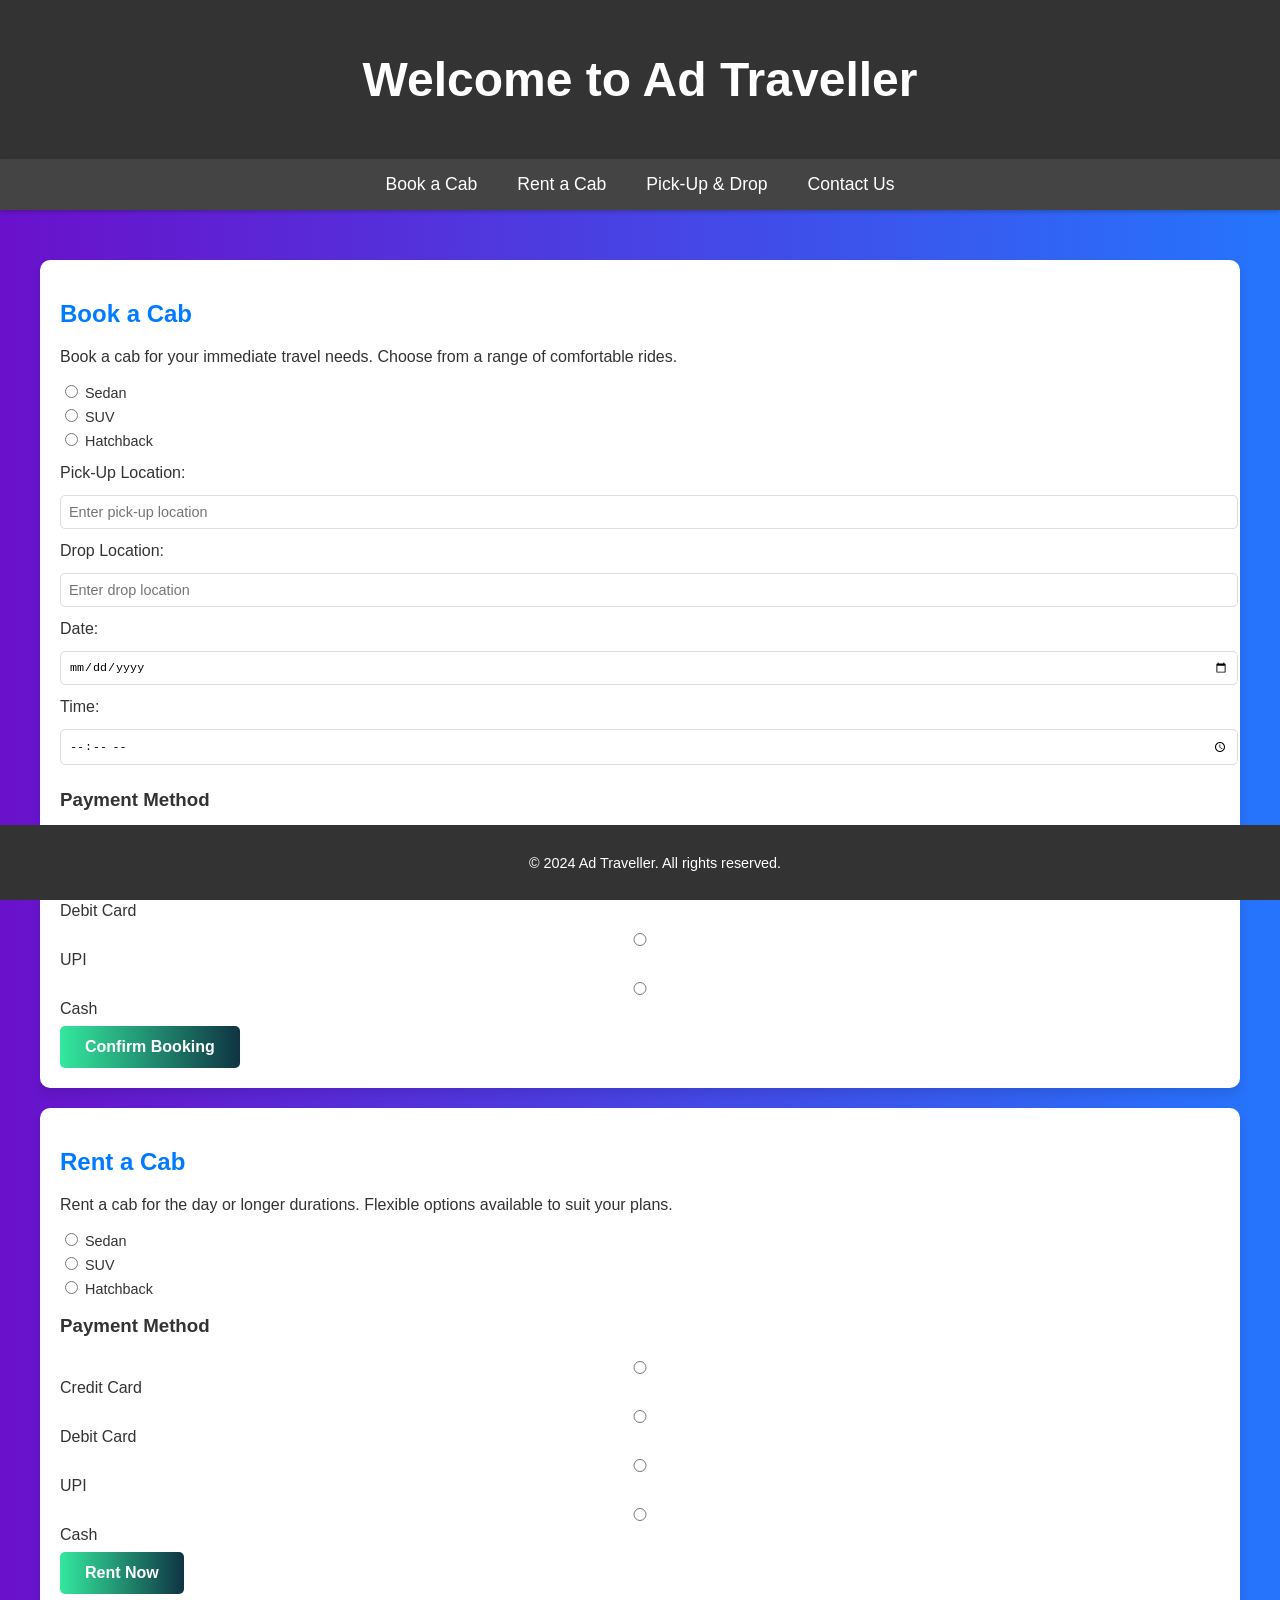
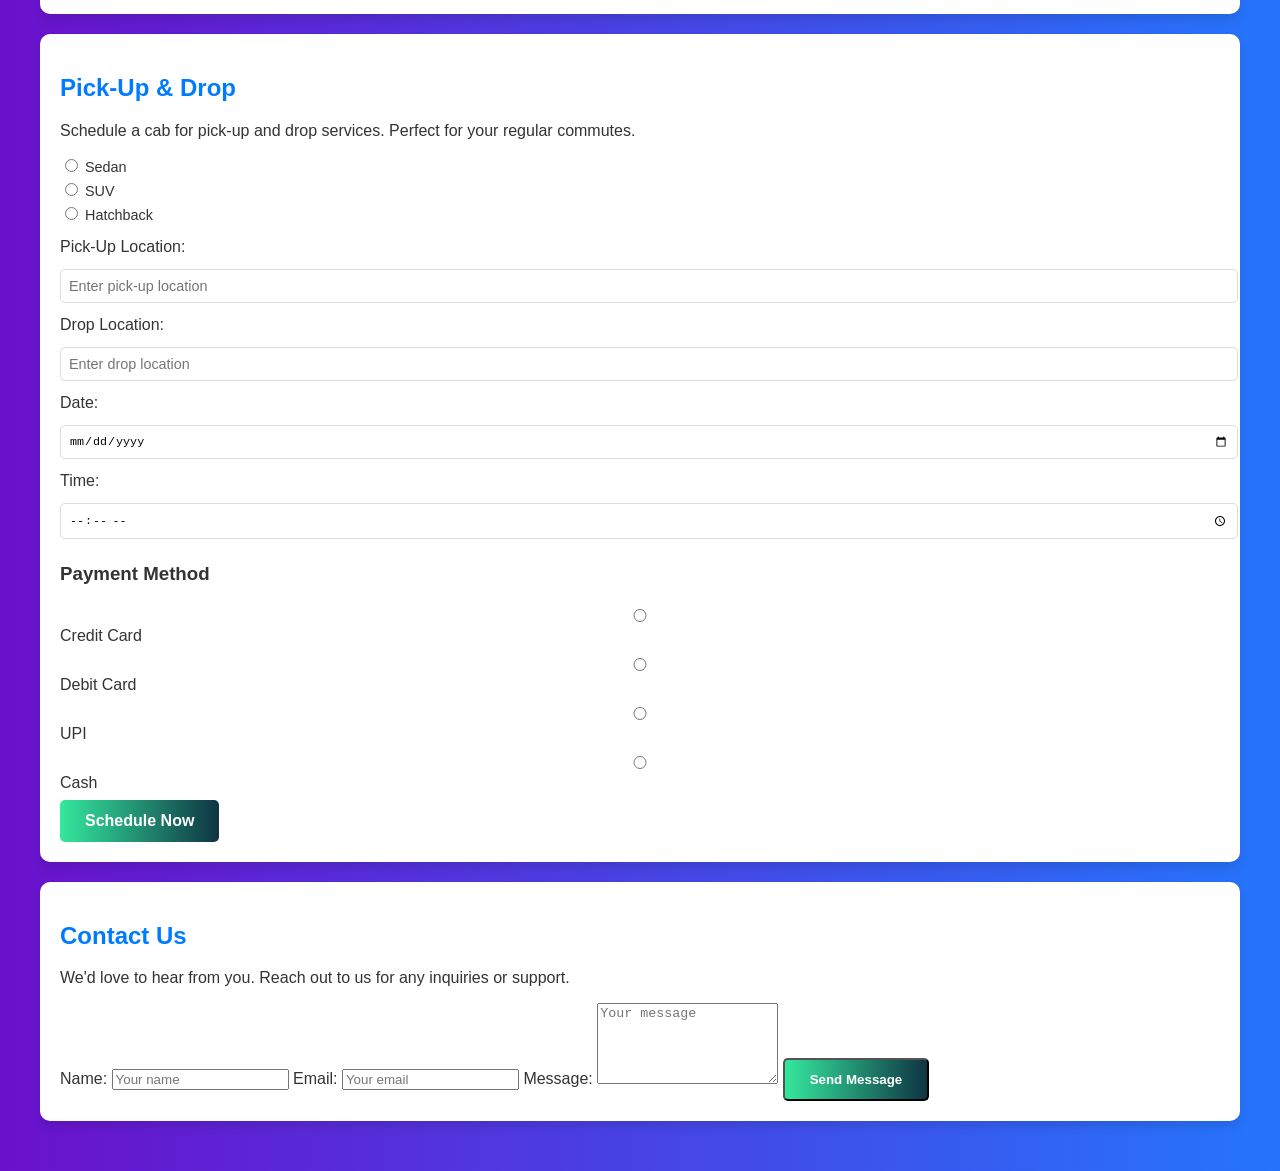
<file: index.html>
<!DOCTYPE html>
<html lang="en">
<head>
    <meta charset="UTF-8">
    <meta name="viewport" content="width=device-width, initial-scale=1.0">
    <title>Ad Traveller</title>
    <!-- Link to external CSS file -->
    <link rel="stylesheet" href="styles.css">
</head>
<body>
    <header>
        <h1>Welcome to Ad Traveller</h1>
    </header>
    <nav>
        <a href="#book">Book a Cab</a>
        <a href="#rent">Rent a Cab</a>
        <a href="#pickup-drop">Pick-Up & Drop</a>
        <a href="#contact">Contact Us</a>
    </nav>
    <div class="container">
        <section id="book" class="service">
            <h2>Book a Cab</h2>
            <p>Book a cab for your immediate travel needs. Choose from a range of comfortable rides.</p>
            <div class="vehicle-options">
                <label>
                    <input type="radio" name="vehicle" value="Sedan"> Sedan
                </label>
                <label>
                    <input type="radio" name="vehicle" value="SUV"> SUV
                </label>
                <label>
                    <input type="radio" name="vehicle" value="Hatchback"> Hatchback
                </label>
            </div>
            <div class="booking-form">
                <label for="pickup-location">Pick-Up Location:</label>
                <input type="text" id="pickup-location" name="pickup-location" placeholder="Enter pick-up location">

                <label for="drop-location">Drop Location:</label>
                <input type="text" id="drop-location" name="drop-location" placeholder="Enter drop location">

                <label for="date">Date:</label>
                <input type="date" id="date" name="date">

                <label for="time">Time:</label>
                <input type="time" id="time" name="time">
            </div>
            <div class="payment-method">
                <h3>Payment Method</h3>
                <label>
                    <input type="radio" name="payment" value="Credit Card"> Credit Card
                </label>
                <label>
                    <input type="radio" name="payment" value="Debit Card"> Debit Card
                </label>
                <label>
                    <input type="radio" name="payment" value="UPI"> UPI
                </label>
                <label>
                    <input type="radio" name="payment" value="Cash"> Cash
                </label>
            </div>
            <a href="#" class="button">Confirm Booking</a>
        </section>

        <section id="rent" class="service">
            <h2>Rent a Cab</h2>
            <p>Rent a cab for the day or longer durations. Flexible options available to suit your plans.</p>
            <div class="vehicle-options">
                <label>
                    <input type="radio" name="vehicle" value="Sedan"> Sedan
                </label>
                <label>
                    <input type="radio" name="vehicle" value="SUV"> SUV
                </label>
                <label>
                    <input type="radio" name="vehicle" value="Hatchback"> Hatchback
                </label>
            </div>
            <div class="payment-method">
                <h3>Payment Method</h3>
                <label>
                    <input type="radio" name="payment" value="Credit Card"> Credit Card
                </label>
                <label>
                    <input type="radio" name="payment" value="Debit Card"> Debit Card
                </label>
                <label>
                    <input type="radio" name="payment" value="UPI"> UPI
                </label>
                <label>
                    <input type="radio" name="payment" value="Cash"> Cash
                </label>
            </div>
            <a href="#" class="button">Rent Now</a>
        </section>

        <section id="pickup-drop" class="service">
            <h2>Pick-Up & Drop</h2>
            <p>Schedule a cab for pick-up and drop services. Perfect for your regular commutes.</p>
            <div class="vehicle-options">
                <label>
                    <input type="radio" name="vehicle" value="Sedan"> Sedan
                </label>
                <label>
                    <input type="radio" name="vehicle" value="SUV"> SUV
                </label>
                <label>
                    <input type="radio" name="vehicle" value="Hatchback"> Hatchback
                </label>
            </div>
            <div class="booking-form">
                <label for="pickup-location">Pick-Up Location:</label>
                <input type="text" id="pickup-location" name="pickup-location" placeholder="Enter pick-up location">

                <label for="drop-location">Drop Location:</label>
                <input type="text" id="drop-location" name="drop-location" placeholder="Enter drop location">

                <label for="date">Date:</label>
                <input type="date" id="date" name="date">

                <label for="time">Time:</label>
                <input type="time" id="time" name="time">
            </div>
            <div class="payment-method">
                <h3>Payment Method</h3>
                <label>
                    <input type="radio" name="payment" value="Credit Card"> Credit Card
                </label>
                <label>
                    <input type="radio" name="payment" value="Debit Card"> Debit Card
                </label>
                <label>
                    <input type="radio" name="payment" value="UPI"> UPI
                </label>
                <label>
                    <input type="radio" name="payment" value="Cash"> Cash
                </label>
            </div>
            <a href="#" class="button">Schedule Now</a>
        </section>

        <section id="contact" class="service">
            <h2>Contact Us</h2>
                <p>We'd love to hear from you. Reach out to us for any inquiries or support.</p>
                <form id="contact-form">
                    <label for="name">Name:</label>
                    <input type="text" id="name" name="name" placeholder="Your name" required>
    
                    <label for="email">Email:</label>
                    <input type="email" id="email" name="email" placeholder="Your email" required>
    
                    <label for="message">Message:</label>
                    <textarea id="message" name="message" rows="5" placeholder="Your message" required></textarea>
    
                    <button type="submit" class="button">Send Message</button>
                </form>
            </section>
        </div>
    
        <footer>
            <p>&copy; 2024 Ad Traveller. All rights reserved.</p>
        </footer>
         <script src="scripts.js"></script>
    </body>
    </html>
</file>
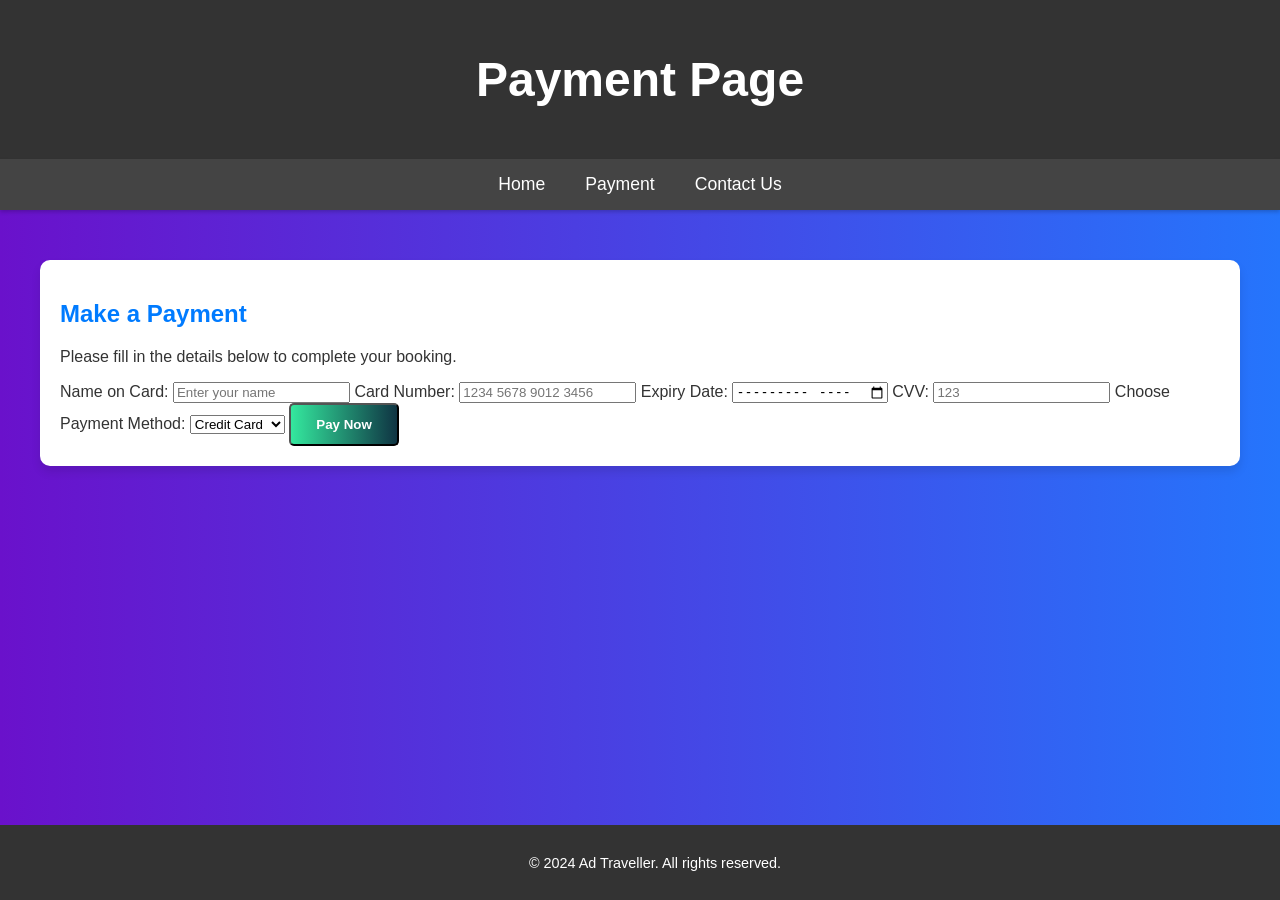
<file: payment.html>
<!DOCTYPE html>
<html lang="en">
<head>
    <meta charset="UTF-8">
    <meta name="viewport" content="width=device-width, initial-scale=1.0">
    <title>Ad Traveller - Payment</title>
    <link rel="stylesheet" href="styles.css">
</head>
<body>
    <header>
        <h1>Payment Page</h1>
    </header>
    <nav>
        <a href="index.html">Home</a>
        <a href="payment.html" class="active">Payment</a>
        <a href="contact.html">Contact Us</a>
    </nav>
    <div class="container">
        <section class="service">
            <h2>Make a Payment</h2>
            <p>Please fill in the details below to complete your booking.</p>
            <form id="payment-form">
                <label for="name">Name on Card:</label>
                <input type="text" id="name" name="name" placeholder="Enter your name" required>
                
                <label for="card-number">Card Number:</label>
                <input type="text" id="card-number" name="card-number" placeholder="1234 5678 9012 3456" maxlength="16" required>
                
                <label for="expiry">Expiry Date:</label>
                <input type="month" id="expiry" name="expiry" required>
                
                <label for="cvv">CVV:</label>
                <input type="text" id="cvv" name="cvv" placeholder="123" maxlength="3" required>
                
                <label for="payment-method">Choose Payment Method:</label>
                <select id="payment-method" name="payment-method" required>
                    <option value="credit-card">Credit Card</option>
                    <option value="debit-card">Debit Card</option>
                    <option value="upi">UPI</option>
                    <option value="net-banking">Net Banking</option>
                </select>
                
                <button type="submit" class="button">Pay Now</button>
            </form>
        </section>
    </div>
    <footer>
        <p>&copy; 2024 Ad Traveller. All rights reserved.</p>
    </footer>
    <script src="scripts.js"></script>
</body>
</html>
</file>
<file: styles.css>
/* styles.css */

/* Body and general styles */
body {
    font-family: 'Segoe UI', Tahoma, Geneva, Verdana, sans-serif;
    margin: 0;
    padding: 0;
    background: linear-gradient(to right, #6a11cb, #2575fc);
    color: #333;
}

/* Header styles */
header {
    background-color: #333;
    color: #fff;
    padding: 20px 10px;
    text-align: center;
    font-size: 1.5em;
    box-shadow: 0px 4px 6px rgba(0, 0, 0, 0.1);
}

/* Navigation styles */
nav {
    display: flex;
    justify-content: center;
    background-color: #444;
    box-shadow: 0px 2px 4px rgba(0, 0, 0, 0.2);
}

nav a {
    color: white;
    padding: 15px 20px;
    text-decoration: none;
    font-size: 1.1em;
}

nav a:hover {
    background-color: #555;
    border-radius: 5px;
}

/* Container styles */
.container {
    padding: 30px 20px;
    max-width: 1200px;
    margin: 0 auto;
}

/* Service section styles */
.service {
    border-radius: 10px;
    margin: 20px 0;
    padding: 20px;
    background: #fff;
    box-shadow: 0px 6px 10px rgba(0, 0, 0, 0.1);
}

/* Footer styles */
footer {
    text-align: center;
    padding: 15px;
    background-color: #333;
    color: white;
    position: fixed;
    width: 100%;
    bottom: 0;
    font-size: 0.9em;
}

/* Button styles */
.button {
    display: inline-block;
    padding: 12px 25px;
    background: linear-gradient(to right, #34e89e, #0f3443);
    color: white;
    text-decoration: none;
    border-radius: 5px;
    transition: all 0.3s;
    font-weight: bold;
}

.button:hover {
    background: linear-gradient(to right, #0f3443, #34e89e);
    transform: scale(1.05);
}

/* Vehicle options and forms */
.vehicle-options {
    margin-top: 10px;
    font-size: 0.9em;
}

.vehicle-options label {
    display: block;
    margin: 5px 0;
}

.booking-form {
    margin-top: 15px;
}

.booking-form label, .payment-method label {
    display: block;
    margin: 8px 0;
}

.booking-form input, .payment-method input {
    width: 100%;
    padding: 8px;
    margin: 5px 0;
    border: 1px solid #ddd;
    border-radius: 5px;
    font-size: 0.9em;
}

.payment-method {
    margin-top: 15px;
}

h2 {
    color: #007bff;
}

/* Media queries for responsive design */
@media screen and (max-width: 768px) {
    header {
        font-size: 1.2em;
    }
    nav {
        flex-direction: column;
    }
    .container {
        padding: 15px;
    }
    .service {
        padding: 15px;
    }
    .button {
        width: 100%;
        padding: 14px;
    }
}
</file>
